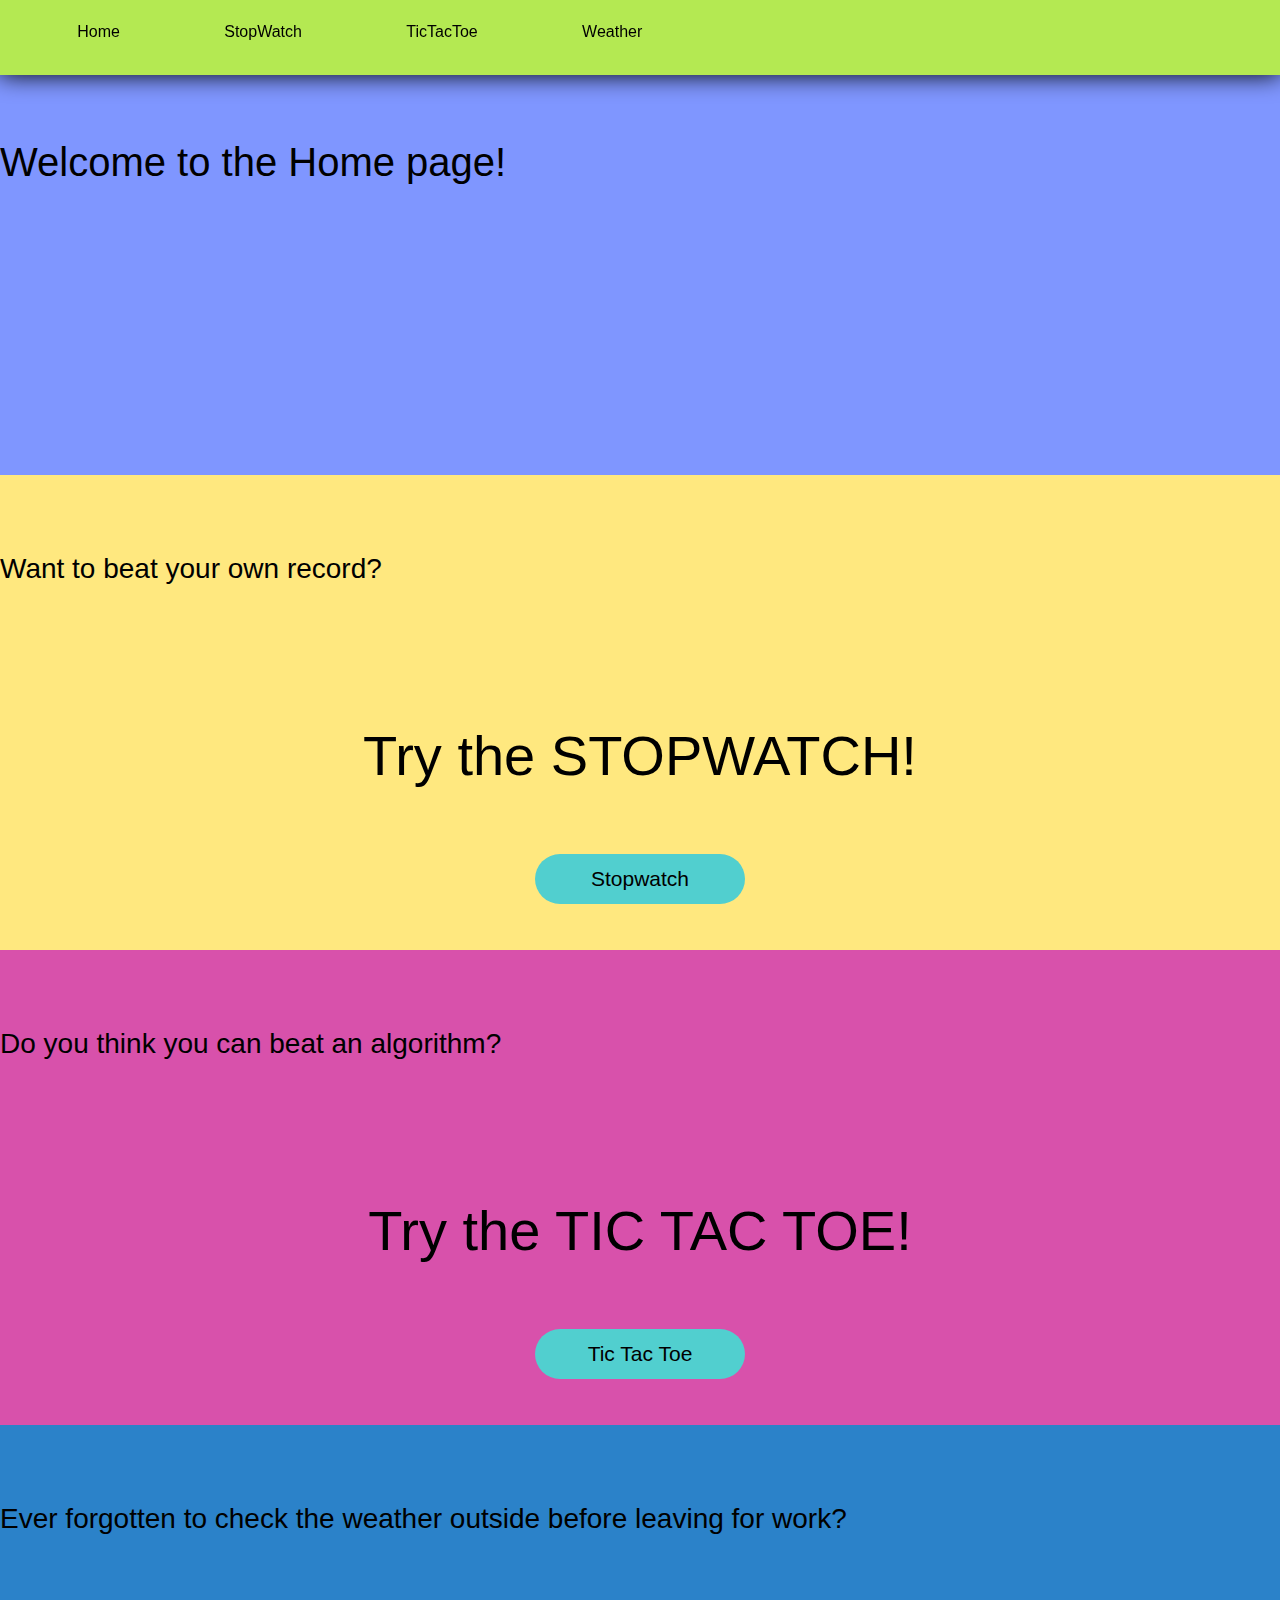
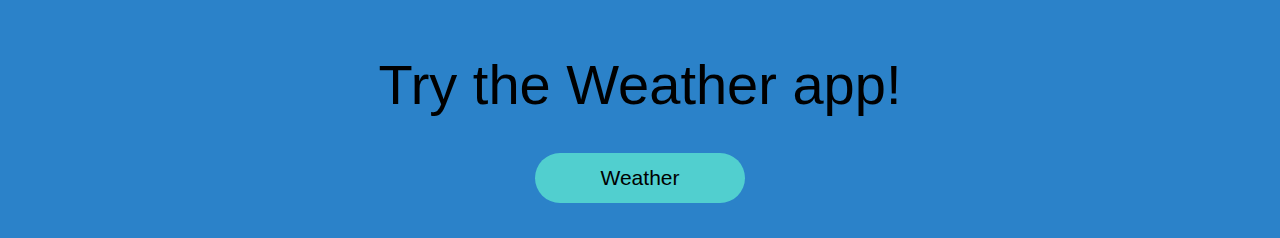
<file: index.html>
<!DOCTYPE html>
<html lang="en">

<head>
    <meta charset="UTF-8">
    <meta name="viewport" content="width=device-width, initial-scale=1.0">
    <title>Home</title>
    <link rel="stylesheet" href="index.css">
    <script src="index.js"></script>
    <style> </style>
</head>
<body>
<header id="fct">
        <ul>
            <li id="a" href='#home'>Home</li>
            <li id="b" href='#stopwatch'>StopWatch</li>
            <li id="c" href='#tictoe'>TicTacToe</li>
            <li id="d" href='#weather'>Weather</li>
        </ul>
</header>
<header id="ict">
    <div class="dropdown">
        <button class="dropbtn">Menu</button>
        <div class="dropdown-content">
            <a id="a" href='#home'>Home</a>
            <a id="b" href='#stopwatch'>StopWatch</a>
            <a id="c" href='#tictoe'>TicTacToe</a>
            <a id="d" href='#weather'>Weather</a>
        </div>
    </div>
</header>

<div class="container">
<div id="home" class="sect">
    <p>Welcome to the Home page!</p>
</div>
<div id="stopwatch" class="sect">
    <p class="1">Want to beat your own record?</p>
    <div class="contain">
    <p>Try the STOPWATCH!</p>
    <a href="stopwatch.html">
    </div>
    <button id="sp">Stopwatch</button>
    </a>
</div>
<div id="tictoe" class="sect">
    <p class="3">Do you think you can beat an algorithm?</p>
    <div class="contain">
    <p>Try the TIC TAC TOE!</p>
    <a href="tictactoe.html">
    </div>
    <button id="tt">Tic Tac Toe</button>
    </a>
</div>
<div id="weather" class="sect">
    <p class="5">Ever forgotten to check the weather outside before leaving for work?</p>
    <div class="contain">
        <p>Try the Weather app!</p>
    </div>
    <a href="weather.html">
    <button id="we">Weather</button>
</a>
</div>
</div>
</body>
</html>
</file>
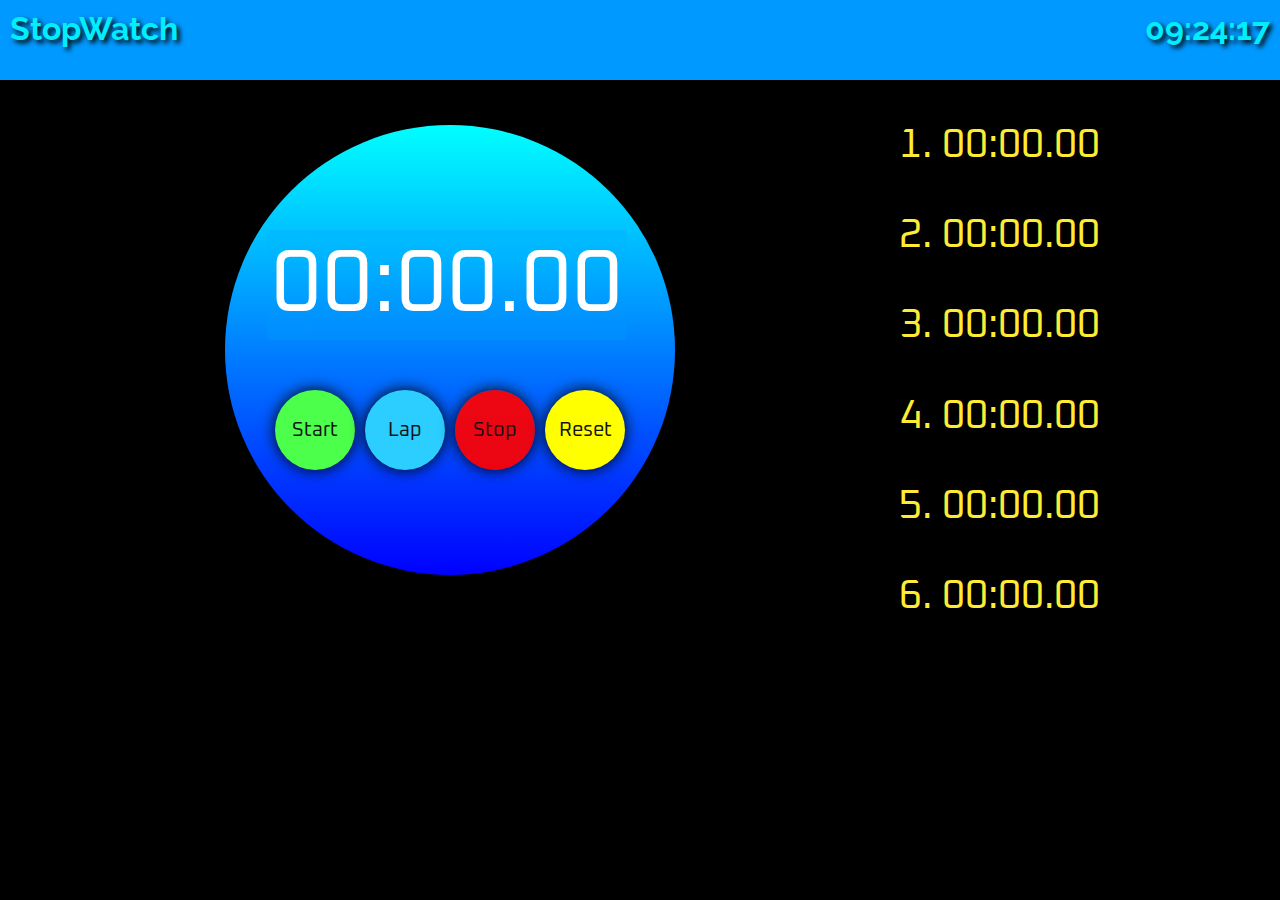
<file: stopwatch.html>
<!DOCTYPE html>
<html lang="en">
<head>
<link rel="preconnect" href="https://fonts.googleapis.com">
<link rel="preconnect" href="https://fonts.gstatic.com" crossorigin>
<link href="https://fonts.googleapis.com/css2?family=Oxanium:wght@200..800&display=swap" rel="stylesheet">
<link href="https://fonts.googleapis.com/css2?family=Orbitron:wght@400..900&family=Raleway:ital,wght@0,100..900;1,100..900&display=swap" rel="stylesheet">
  <meta charset="UTF-8">
  <meta name="viewport" content="width=device-width, initial-scale=1.0">
  <title>stopWatch</title>
  <link rel="stylesheet" href="stopwatch.css">
  <script src="stopwatch.js"></script>
</head>
<body>
<div class="header">
    <section class="sw">
     StopWatch
    </section>
    <section id="time">
    </section>
</div>
<div class="wrapper">
<div class="clock">
  <div class="dial">
    <span id="min">00</span>
    <span>:</span>
    <span id="sec">00</span>
    <span>.</span>
    <span id="mili">00</span>
</div>
  <div class="buttons">
    <button id="start">Start</button>
    <button id="lap">Lap</button>
    <button id="stop">Stop</button>
    <button id="reset">Reset</button>
  </div>
</div>
<div class="laps">
  <section class="col">
    <div id="r1">1. 00:00.00</div>
    <div id="r2">2. 00:00.00</div>
    <div id="r3">3. 00:00.00</div>
    <div id="r4">4. 00:00.00</div>
    <div id="r5">5. 00:00.00</div>
    <div id="r6">6. 00:00.00</div>
  </section>
</div>
</div>
</body>
</html>
</file>
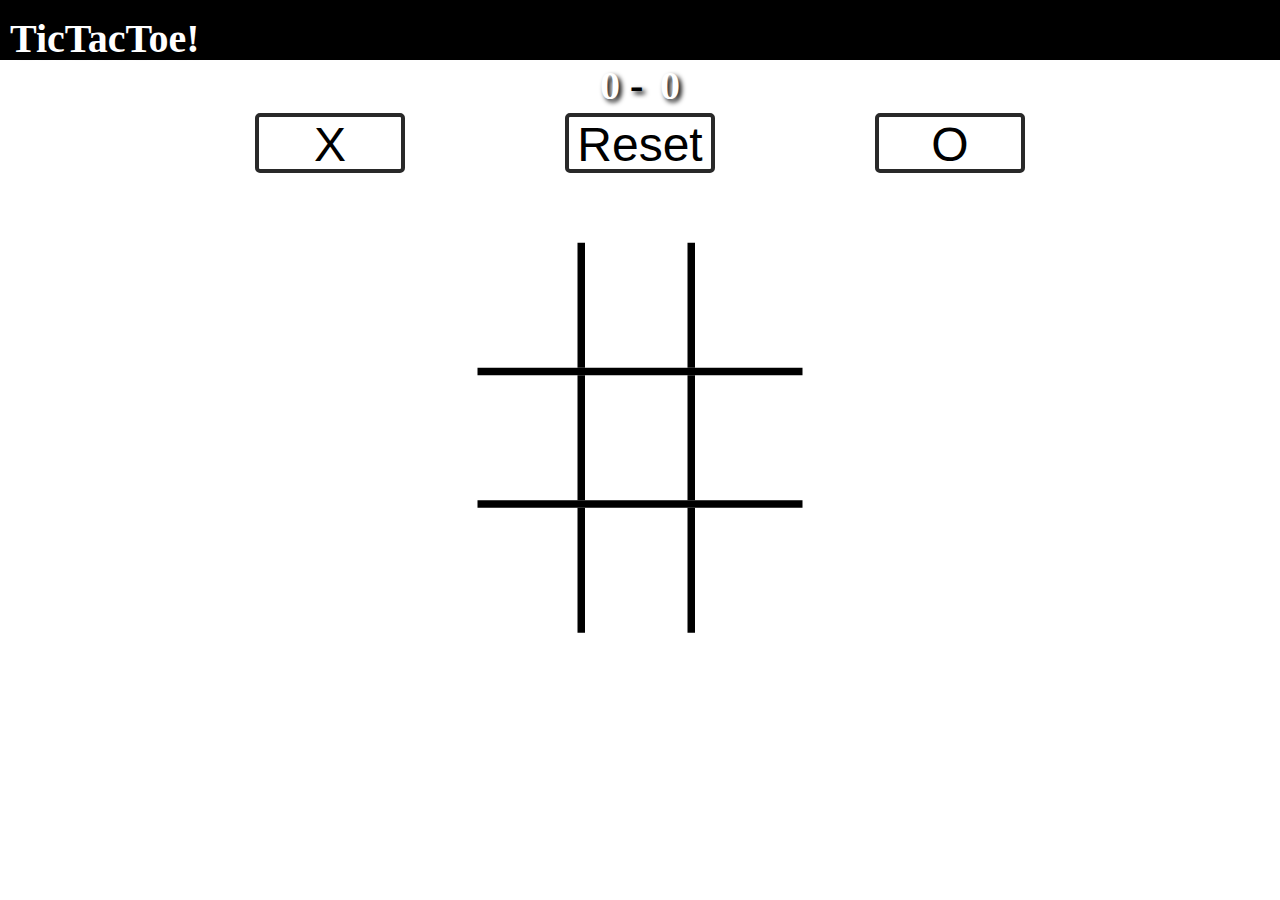
<file: tictactoe.html>
<!DOCTYPE html>
<html lang="en">

<head>
    <meta charset="UTF-8">
    <meta name="viewport" content="width=device-width, initial-scale=1.0">
    <title>
        TicTacToe
    </title>
    <link rel="stylesheet" href="tictactoe.css">

</head>

<body>
    <div class="header">
        TicTacToe!
        <section>
            <p class="point">0</p>
            <p>-</p>
            <p class="point">0</p>
        </section>
    </div>
    <div class="container">
    <div class="choice">
        <button id="x" onclick="ch('X','O')">X</button>
        <button id="reset" onclick="reset()">Reset</button>
        <button id="o" onclick="ch('O','X')">O</button>
    </div>
   <div class="megawarp">
    <div class="wrapper">
        <section class="first">
        <a class='stylz'id="w1">/</a>
        <a class='stylz'id="w2">\</a>
        <a class='stylz'id="b1">|</a>
        <a class='stylz'id="b2">|</a>
        <a class='stylz'id="b3">|</a>
        <a class='stylz'id="a1">_</a>
        <a class='stylz'id="a2">_</a>
        <a class='stylz'id="a3">_</a>
    </section>
        <div class="col" id="r1">
            <section class="cell" id="c1"></section>
            <section class="cell" id="c2"></section>
            <section class="cell" id="c3"></section>
        </div>
        <div class="col" id="r2">
            <section class="cell" id="c4"></section>
            <section class="cell" id="c5"></section>
            <section class="cell" id="c6"></section>
        </div>
        <div class="col" id="r3">
            <section class="cell" id="c7"></section>
            <section class="cell" id="c8"></section>
            <section class="cell" id="c9"></section>
        </div>
    </div>
   </div>
   </div>
</body>
<script src="tictactoe.js"></script>
</html>
</file>
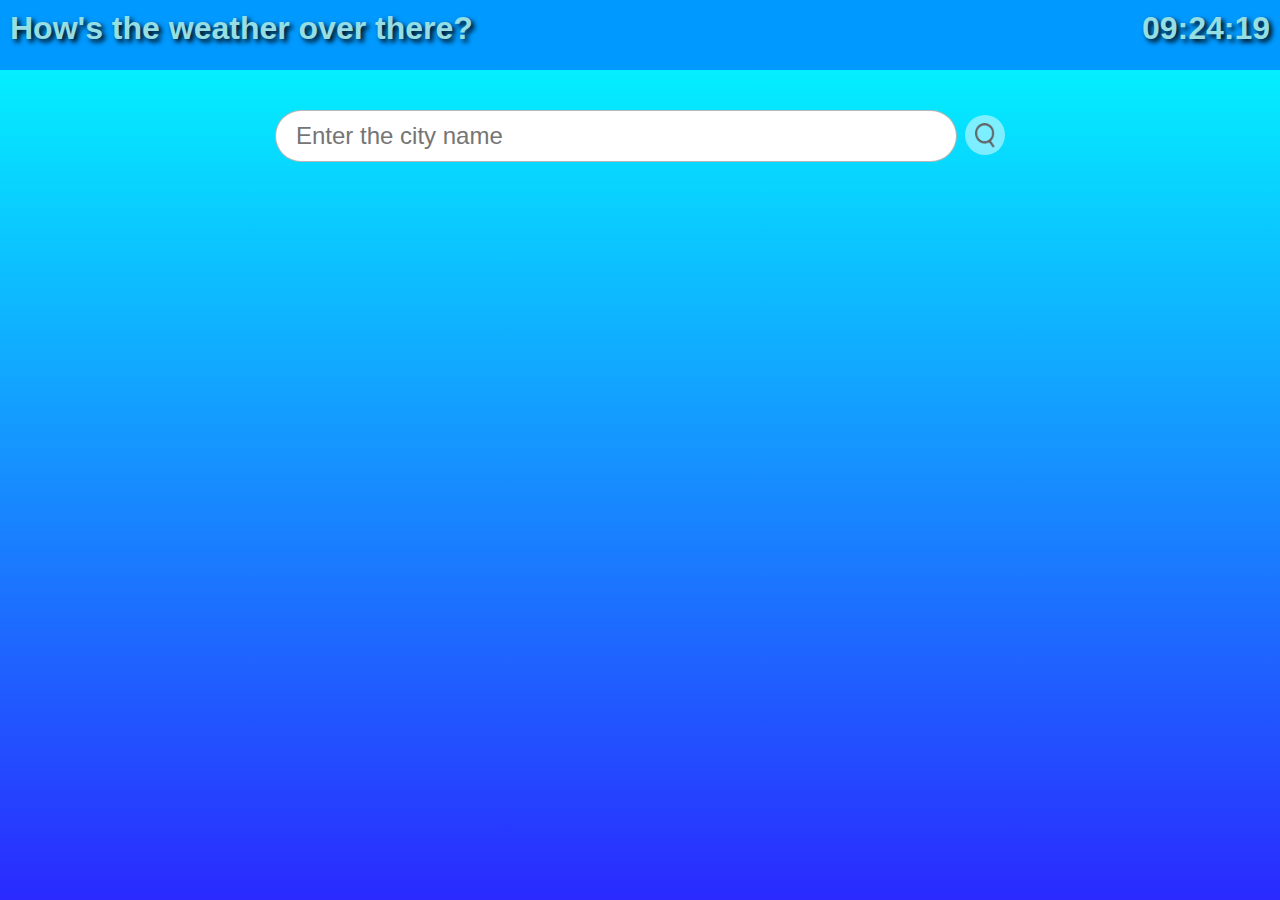
<file: weather.html>
<!DOCTYPE html>
<html lang="en">
<head>
    <meta charset="UTF-8">
    <meta name="viewport" content="width=device-width, initial-scale=1.0">
    <title>Weather</title>
    <link rel="stylesheet" href="weather.css">

</head>
<body>
<div class="header">
        <section class="head">
         
            How's the weather over there?
        </section>
        <section id="time">
            time
        </section>
</div>
    <div class="wrapper">
        <div class="search">
            <input type="text" id="city" placeholder="Enter the city name" spellcheck="false">
            <button id="search"><img src="images/search.png"></button>
        </div>
        <div class="error">
            <p>Please Enter Valid City Name!</p>
        </div>
<div class="disability">
    <h1 class="city">City</h1>
        <div class="infowrapper">
            <div class="infowrapper2">
             <div class="container">
                <section id="icon">
                    <img class="icon" src="images/clear.svg">
                </section>
                <section>
                    <span id="deg"></span>                
                </section>
             </div>
                <div id="type">
                </div>
            </div>
            <div class="info2">
                <div class="images">
                <div class="rain">
                    <img src="images/aqi.png" >
                </div> 
                <div class="humidity">          
                    <img src="images/humidity.png" >
                </div> 
                <div class="wind">
                    <img src="images/wind.png">
                </div>  
                </div>
                <div class="details">
                <div>
                    <span>AQI:</span>
                    <p id="aqi"></p>
                </div>
                <div>
                    <span>Humidity:</span>
                    <p id="humidity"></p>
                </div>
                <div>
                    <span>Wind:</span>
                    <p id="wind"></p>
                </div>
                </div>  
            </div>
        </div>
    </div>
    </div>
</body>
<script src="weather.js"></script>
</html>
</file>
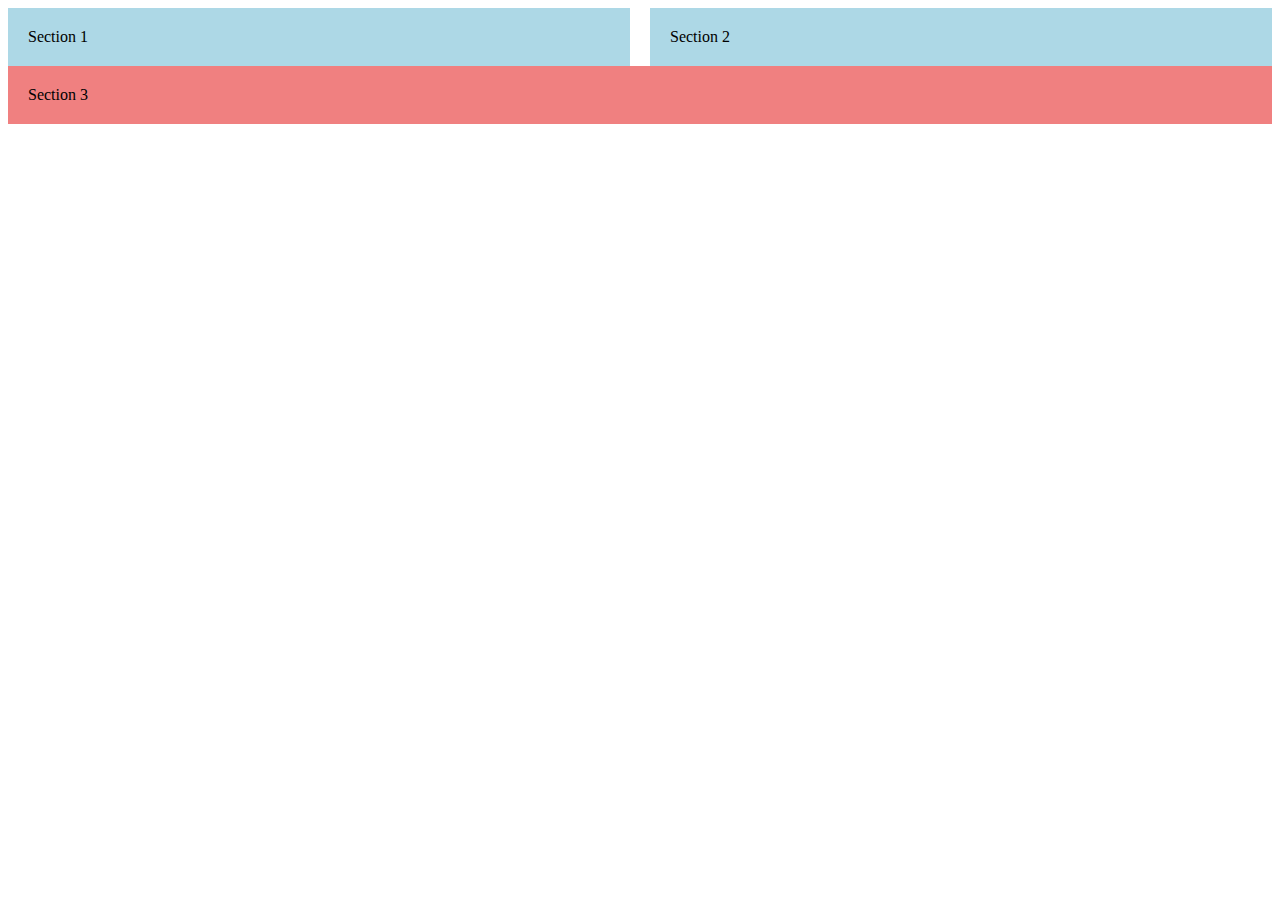
<file: weather/test.html>
<!DOCTYPE html>
<html lang="en">
<head>
    <meta charset="UTF-8">
    <meta name="viewport" content="width=device-width, initial-scale=1.0">
    <title>Grid Layout Example</title>
    <style>
        .container {
            display: grid;
            grid-template-columns: repeat(2, 1fr);
            grid-gap: 20px;
        }
        
        .section1, .section2 {
            background-color: lightblue;
            padding: 20px;
        }
        
        .section3 {
            background-color: lightcoral;
            padding: 20px;
        }
    </style>
</head>
<body>
    <div class="wrapper">
        <div class="container">
            <div class="section1">
                Section 1
            </div>
            <div class="section2">
                Section 2
            </div>
        </div>
        <div class="section3">
            Section 3
        </div>
    </div>
</body>
<script>
    let board = [
    ['', '', ''],
    ['', '', ''],
    ['', '', '']
];


    if (board.every(side => side.every(ele => ele != undefined && ele != null && ele != ''))){
        setTimeout(function () {
            alert('The game ended with a Draw!')
            reset()
        }, 10);
    }  
</script>
</html>
</file>
<file: index.css>
body{
    margin: 0;
    padding: 0;
    font-family: 'Segoe UI', Tahoma, Geneva, Verdana, sans-serif;
}


.dropdown {
    position: relative;
    display: inline-block;
    margin-top: 50px;
    font-size: 34px;
    margin-bottom: 0;
}

.dropbtn {
    background-color: transparent;
    color: white;
    font-size: 1em;
    border: none;
    cursor: pointer;
    align-items: center;
    width: auto;
    padding: 38px;
}

.dropdown-content {
    display: none;
    position: absolute;
    background-color: #3fbef0;
    min-width: 160px;
    box-shadow: 0px 8px 16px 0px rgba(0,0,0,0.2);
    z-index: 1;
    width: auto;
    margin: 0;
}

.dropdown-content a {
    color: black;
    padding: 12px 16px;
    text-decoration: none;
    display: block;
}

.dropdown-content a:hover {
    background-color: #34a5d1;
}

.dropdown:hover .dropdown-content {
    display: block;
}

.dropdown:hover .dropbtn {
    background-color: #3e8e41;
}


header * {
    display: flex;
ul{
    position: relative;
    width: 60%;
    margin: 15px 0 0 0;
}li{  
    padding-inline: 10%;
    padding-top:2% ;
    height: 85%;
    list-style: none;
    margin: 0 30px 0 0;
    display: inline;
    cursor: pointer;
}li:hover{
    background-color: rgba(165, 165, 165, 0.13); 
    border-radius: 20px;
}
a{
    color: rgb(0, 0, 0);
    text-decoration: none;
    width: 100%;
    height: 100%;
}}
button{
    font-size: 1em;
    position: relative;
    left: 50%;
    top: 50%;
    transform: translate(-50%,-50%);
    width: 210px;
    height: 50px;
    background-color: rgb(81, 207, 207);
    border: none;
    border-radius: 40px;
}
.sect{
    display: grid;
    grid-template-rows: repeat(3 ,1fr);
    padding-top: 50px;
}

.container{
    display: grid;
    grid-template-rows: repeat(3 ,1fr);
}
header{
    background-color: rgb(180, 233, 82);
    position: fixed;
    left: 0;
    right: 0;
    height: 75px;
    display: flex;
    box-shadow: 0 0 25px 0 black;
    text-align: center;  
    z-index: 100;  
}
#home{
    font-size: 2.5em;
    background-color: rgb(127, 150, 255);
    color: rgb(0, 0, 0);
    padding-top: 100px;
}

#stopwatch{
    font-size: 1.75em;
    background-color: rgb(255, 232, 127);
    button{
        font-size: 0.75em;
    }
}

#tictoe{
    font-size: 1.75em;
    background-color: rgb(216, 81, 171);
    button{
        font-size: 0.75em;
    }
}

#weather{
    font-size: 1.75em;
    background-color: rgb(43, 130, 201);
    button{
        font-size: 0.75em;
    }
}

.contain{
    display: flex;
    justify-content: center;
    font-size: 2em;
    padding-bottom: 0px;
    p{
    margin-bottom: 0px;
    }
}

.active{
    background-color: darkgreen;
}
#ict{
    display: none;
}

@media(max-width: 690px) 
{
    #ict{
        display: block;
    }
}
</file>
<file: stopwatch.css>
body{
    padding: 0;
    margin: 0;
    background-color: black;
  }
  .header{
    display: flex;
    justify-content: space-between;
    font-size: 2em;
    height: 70px;
    background-color: rgb(0, 153, 255);
    font-family:  "Raleway", sans-serif;
    font-weight: 700;
    color: rgb(0, 238, 255);
    text-shadow: 3px 3px 5px black;
    padding:10px 10px 0 ;
  }
  .clock{
    width: 450px;
    height: 450px;
    border-radius: 50%; 
    background-image: linear-gradient(to bottom, cyan, blue);
    transform: translate(50%,10%);
  }
  .dial{
    margin: 105px 42px 0  ;
    display: flex;
    justify-content: center;
    backdrop-filter: blur(20px);
    border-radius: 4px;
    width: 360px;
    span{
    font-size: 5.5em;
    color: rgb(255, 255, 255);
    font-family: "Oxanium",sans-serif;
    }
    .mili{
      font-size: 3em;
      margin-top:35px;
    }
  }
  .buttons{
    display: flex;
    justify-content: center;
    padding: 50px 0;
    button{
      border: 0;
      border-radius: 70%;
      width: 80px;
      height: 80px;
      margin-inline: 5px;
      font-size: 1.25em;
      box-shadow: 0 0 15px 0 rgb(0, 0, 0);
      color: rgb(19, 19, 19);
      font-family: "Oxanium",sans-serif;
    }
    #start{
      background-color: rgb(75, 255, 75);
    }
    #lap{
      background-color: rgb(44, 206, 255);
    }
    #stop{
      background-color: rgba(255, 0, 0, 0.925);
    }
    #reset{
      background-color: yellow;
    }
  }
  .laps{
    padding: 40px 0;
    display: flex;
    justify-content: center;
    font-family: "Oxanium",sans-serif;
    font-size: 2.5em;
    color: rgb(255, 235, 51);
    div{
      margin-bottom: 20%;
      #r6{
        margin: 0;
      }
    }
  }
  .col1{
    padding-right: 20%;
    display: inline-block;
  }
  .col2{
    border-left: 1px rgb(255, 255, 255) solid;
    padding-left: 10%;
  }

  .wrapper{
    display: flex;
    justify-content: space-between;
    width: 1100px;
  }
</file>
<file: tictactoe.css>
*{
    margin: 0;
    padding: 0;
    color: black;
    cursor: pointer;
}
body{
    margin: 0;
    padding: 0;
    width: 100%;
    height: 100%;
}
.header{
    display: inline-block;
    font-size: 2.5em;
    height: 60px;
    background-color: rgb(0, 0, 0);
    font-weight: 700;
    color: rgb(255, 255, 255);
    text-shadow: 3px 3px 5px black;
    padding: 15px 0 0 10px; /* Adjusted padding */
    width: 100%;
    box-sizing: border-box; /* Include padding and border in the total width */
    section{
        display: grid;
        grid-template-columns: repeat(3,30px);
        justify-content: center;
    }
    .point{
        color: white;
        margin-right: 20px;
    }
}

.choice{
    display: flex;
    justify-content: center;
    height: 140px;
}

.container{
    display: grid;
    grid-template-rows: repeat(2,1fr);
}

.wrapper{
    display: grid;
    grid-template-rows: repeat(3,1fr);
    width: 130px;
    font-size: 2.5em;
    transform: scale(250%);
}

.megawarp
{
    display: flex;
    justify-content: center;
    margin-top: 50px;
}

.col{
    display: grid;
    grid-template-columns: repeat(3,1fr);
    border: 3px solid black;
    border-left: 0;
    border-right: 0;
    border-top: 0;
    height: 50px;
}

.cell{
    border: 3px solid black;
    border-top: 0;
    border-left: 0;
    border-bottom: 0;
    padding:0 0 0 7px ;
    
}
#c1 ,#c4 ,#c7{
    border-left: 0;
}
#c3 ,#c6 ,#c9{
    border-right: 0;
}
#r3{
    border-bottom: 0;
}
.first{
    font-size: 4em;
    position: absolute;
}

#w1
{
    display: none;
    position: absolute;
    transform:translate(38px,-10px) rotate(20deg);
}

#w2
{
    display: none;
    position: absolute;
    transform:translate(39px,-20px) rotate(159deg);   
}

#b1
{
    display: none;
    position: absolute;
    transform:translate(5px,-29px);
}

#b2
{
    display: none;
    position: absolute;
    transform:translate(47px,-29px);
}

#b3
{
    display: none;
    position: absolute;
    transform:translate(93px,-29px);
}

#a1
{
    display: none;
    position: absolute;
    transform:translate(25px,-150px) scaleX(1.55);
}

#a2
{
    display: none;
    position: absolute;
    transform:translate(25px,-100px) scaleX(1.55);
}

#a3
{
    display: none;
    position: absolute;
    transform:translate(25px,-45px) scaleX(1.55);
}

button{
    margin: 10px 80px 0 80px;
    background-color: white;
    border: 4px solid rgb(41, 41, 41);
    width: 150px;
    height: 60px;
    font-size: 3em;
    z-index: 100;
    border-radius: 5px;
    transition: background-color 0.s ease;
}

  button:hover {
    background-color: #868686;
  }
  
  button:active {
    background-color: #525252;
  }
  
  button:focus {
    outline: none;
    box-shadow: 0 0 0 3px rgba(29, 29, 29, 0.5);
  }
</file>
<file: weather.css>
*{
    margin: 0;
    padding: 0;
    font-family: 'Trebuchet MS', 'Lucida Sans Unicode', 'Lucida Grande', 'Lucida Sans', Arial, sans-serif;
}
body{
    height: 100vh;
    width: 100vw;
    background-image: linear-gradient(to bottom, cyan, rgb(42, 42, 255));
}
h1{
    text-align: center;
}
.header{
    display: flex;
    justify-content: space-between;
    font-size: 2em;
    height: 60px;
    background-color: rgb(0, 153, 255);
    font-weight: 700;
    color: rgb(149, 222, 228);
    text-shadow: 3px 3px 5px black;
    padding:10px 10px 0 ;
  }
.wrapper{
    display: grid;
    justify-content: center;
    background-color: transparent;
   
}
.search{
    display: flex;
    justify-content: space-between;
    padding: 20px;
    margin: 20px;  
    

    input{
        border: rgba(95, 95, 95, 0.459) solid 0.5px;
        border-radius: 40px;
        width: 680px;
        font-size: 1.5em;
        color: black;
        text-indent:20px;
        height: 50px;
    }
    button{
        margin:5px 0 0 8px;
        width: 40px;
        height: 40px;
        border-radius: 50%;
        border: 0;
        background-color: rgba(255, 255, 255, 0.479);
        cursor: pointer;
    }
    img{
        padding: 8px 0;
        width: 20px;
        height: 25px;
    }
    
}
.infowrapper2{
    width: 250px;
    color: black;
    padding: 20px;
    margin: 60px 0 0 40px;
    background-color: rgb(65, 93, 252);
    border-radius: 20px;
    height: 190px;
    .container
    {
    display: grid;
    grid-template-columns: repeat(2,1fr);
    gap: 5px;
    width:10px;
    margin: 0 0 15px 0;

    #deg{
        font-size: 4em;
        
    }
    section{
        margin:0 20px 0 0;
    }
    }
    #type{
        font-size: 2em;
        margin: 35px 0 0 10px;
    }
    img{
        width: 90px;
        height: 90px;
    }
}
.error{
    display: none;
    margin:100px 0 0 190px;
    font-size: 2em;
}
.infowrapper{
    display: grid;
    grid-template-columns: repeat(2,1fr);
    gap: 5px;
    .info2{
        display:grid;
        grid-template-rows: repeat(2,1fr);
        width: 270px;
        color: black;
        padding: 20px;
        margin: 60px 0 0 60px;
        background-color: rgb(65, 93, 252);
        border-radius: 20px;
    
        span{
            font-size: 1.25em;
        }
        p{
            font-size: 1.5em;
        }

        img{
            margin: 0 15px 0 0;
        }
        .rain img{
            margin-top: 20px;
            width: 70px;
            height: 45px;
        }
        .images
        {
            display: grid;
            grid-template-columns: repeat(3,1fr);
            gap: 2px;
        }

        
        .details
        {
            display: grid;
            grid-template-columns: repeat(3,1fr);
            gap: 10px;
        }        
    }
}

.disability{
    display: none;
}
</file>
